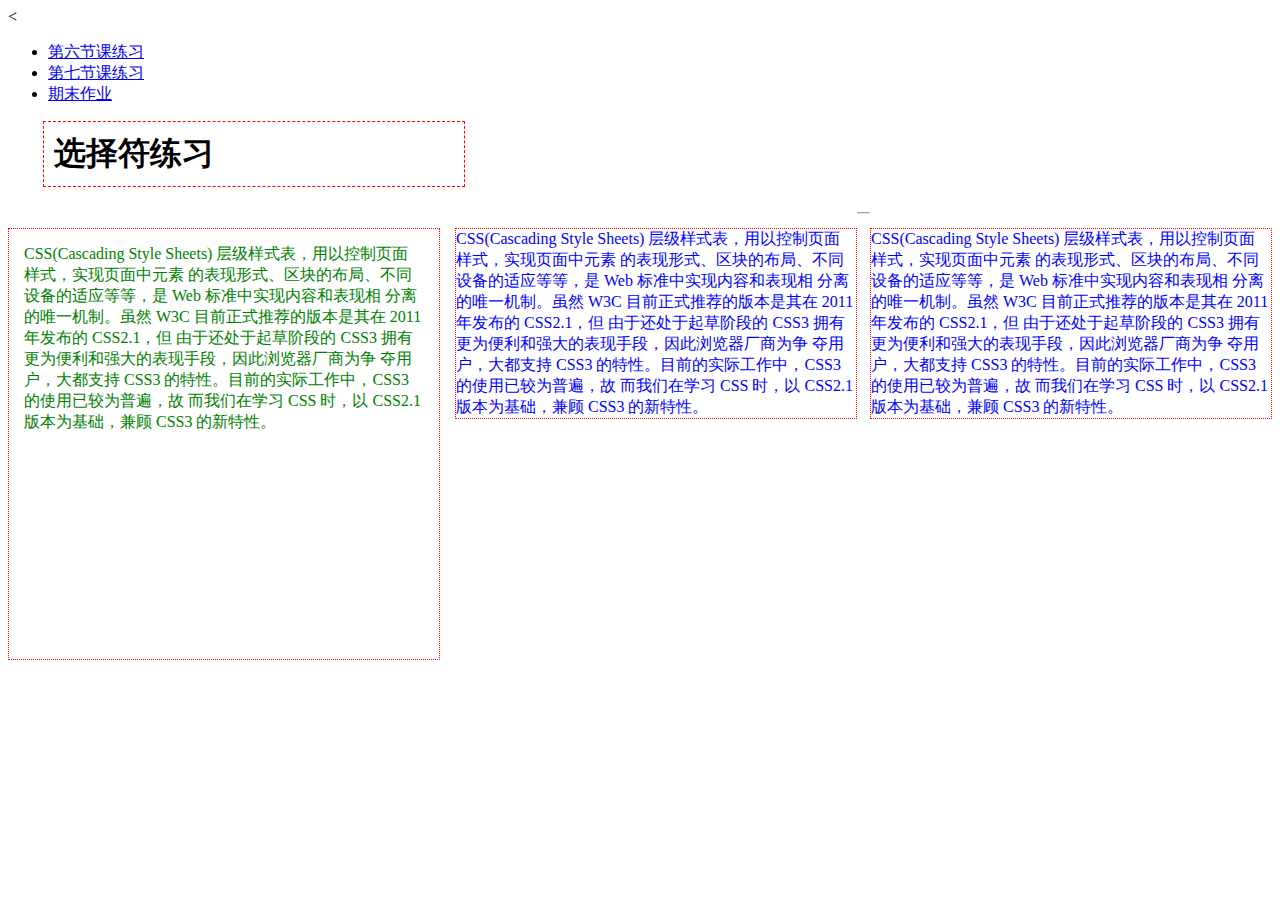
<file: index.html>
<html>                                                                                                                                                                                                                                       <
<head>
    <title>外部样式表练习</title>
    <meta charset='utf-8'>
    <link rel="stylesheet" type="text/css" href="css/main.css">
</head>

<body>
<ul>
    <li><a href="6-2/index.html">第六节课练习</a></li>
    <li><a href="7-2/index.html">第七节课练习</a></li>
    <li><a href="http://www.file:///C:/Users/DELL/Desktop/yfxyefeixia.github.io/16%E5%91%A8/%E6%9C%9F%E6%9C%AB%E8%80%83%E8%AF%95.html/index.html">期末作业</a></li>

</ul>

    <h1 class="normal">选择符练习</h1>
    <p class="green left">CSS(Cascading Style Sheets) 层级样式表，用以控制页面样式，实现页面中元素 的表现形式、区块的布局、不同设备的适应等等，是 Web 标准中实现内容和表现相 分离的唯一机制。虽然 W3C 目前正式推荐的版本是其在 2011 年发布的 CSS2.1，但 由于还处于起草阶段的 CSS3 拥有更为便利和强大的表现手段，因此浏览器厂商为争 夺用户，大都支持 CSS3 的特性。目前的实际工作中，CSS3 的使用已较为普遍，故 而我们在学习 CSS 时，以 CSS2.1 版本为基础，兼顾 CSS3 的新特性。
    </p>
    <p class="normal middle">CSS(Cascading Style Sheets) 层级样式表，用以控制页面样式，实现页面中元素 的表现形式、区块的布局、不同设备的适应等等，是 Web 标准中实现内容和表现相 分离的唯一机制。虽然 W3C 目前正式推荐的版本是其在 2011 年发布的 CSS2.1，但 由于还处于起草阶段的 CSS3 拥有更为便利和强大的表现手段，因此浏览器厂商为争 夺用户，大都支持 CSS3 的特性。目前的实际工作中，CSS3 的使用已较为普遍，故 而我们在学习 CSS 时，以 CSS2.1 版本为基础，兼顾 CSS3 的新特性。
    </p>
    <p class="normal right">CSS(Cascading Style Sheets) 层级样式表，用以控制页面样式，实现页面中元素 的表现形式、区块的布局、不同设备的适应等等，是 Web 标准中实现内容和表现相 分离的唯一机制。虽然 W3C 目前正式推荐的版本是其在 2011 年发布的 CSS2.1，但 由于还处于起草阶段的 CSS3 拥有更为便利和强大的表现手段，因此浏览器厂商为争 夺用户，大都支持 CSS3 的特性。目前的实际工作中，CSS3 的使用已较为普遍，故 而我们在学习 CSS 时，以 CSS2.1 版本为基础，兼顾 CSS3 的新特性。
    </p>
    <hr>

</body>

</html>
</file>
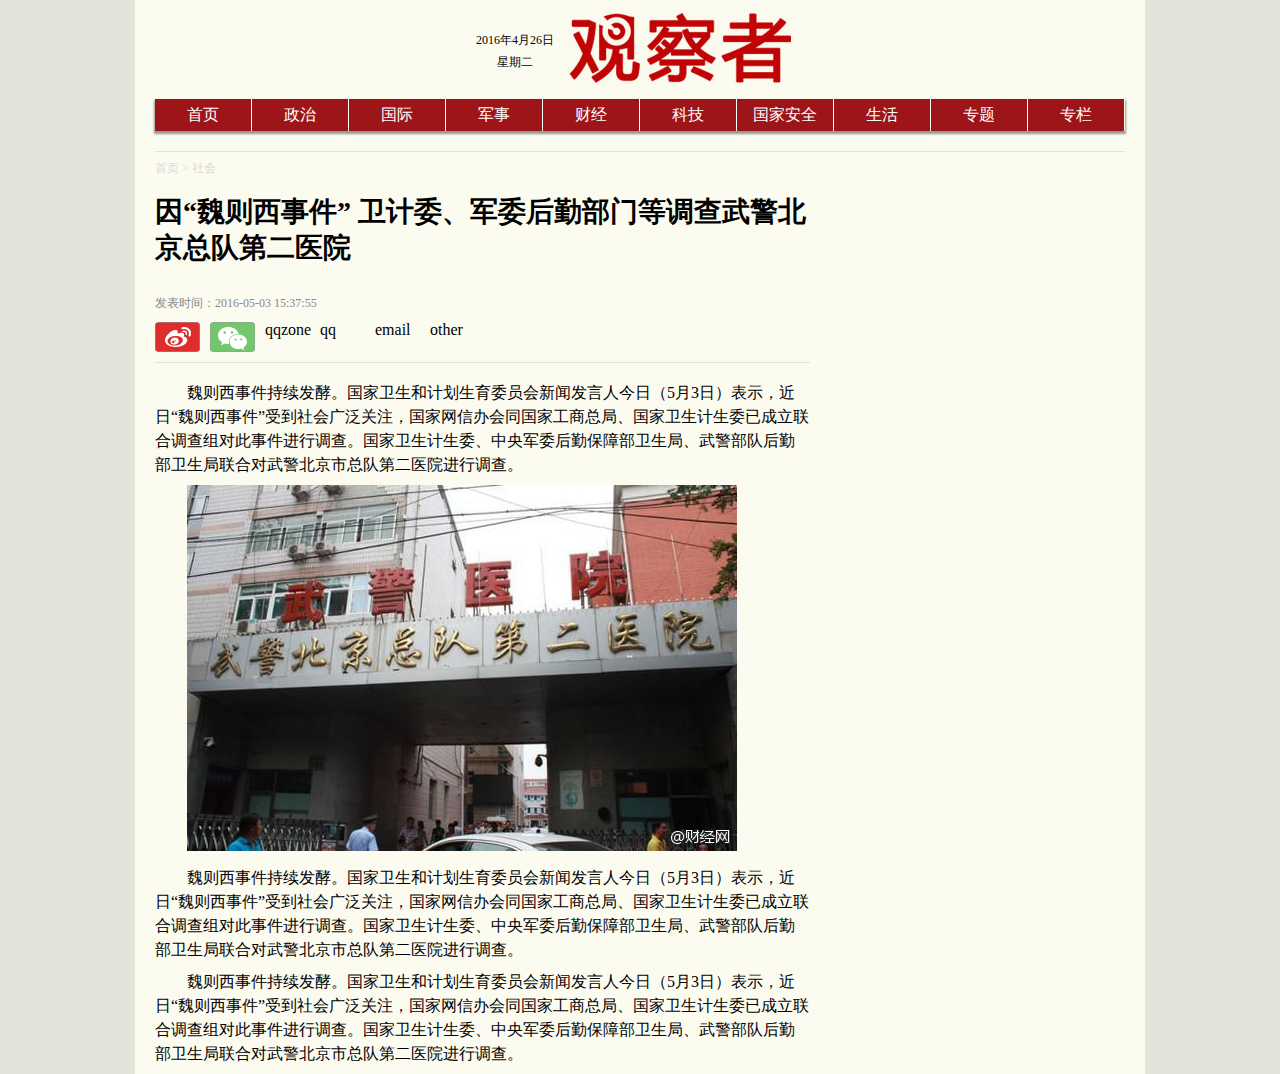
<file: 10周/index.html>
<!DOCTYPE html>
<html lang="zh">

<head>
    <title>新闻正文页面练习</title>
    <meta charset='utf-8'>
    <link rel="stylesheet" type="text/css" href="reset.css">
    <link rel="stylesheet" type="text/css" href="main.css">
</head>

<body>
    <div class="wrap">
        <div class="nav ">
            <div class="navwrap clearfix">
                <div id="date">
                    <p>2016年4月26日</p>
                    <p>星期二</p>
                </div>
                <div id="home"><img src="img/logo.png" alt="观察者网"></div>
            </div>
            <ul class="clearfix">
                <li><a href="#">首页</a></li>
                <li><a href="#">政治</a></li>
                <li><a href="#">国际</a></li>
                <li><a href="#">军事</a></li>
                <li><a href="#">财经</a></li>
                <li><a href="#">科技</a></li>
                <li><a href="#">国家安全</a></li>
                <li><a href="#">生活</a></li>
                <li><a href="#">专题</a></li>
                <li class="last-li"><a href="#">专栏</a></li>
            </ul>
        </div>
        <div class="main clearfix">
            <div class="left">
                <div class="channel-nav"><a href="#">首页</a> > <a href="#">社会</a></div>
                <h1>因“魏则西事件” 卫计委、军委后勤部门等调查武警北京总队第二医院</h1>
                <div class="article-info clearfix">
                    <p>发表时间：2016-05-03 15:37:55</p>
                    <ul class="clearfix">
                        <li class="sina"><a href="#">weibo</a></li>
                        <li class="wechat"><a href="#">wechat</a></li>
                        <li>qqzone</li>
                        <li>qq</li>
                        <li>email</li>
                        <li>other</li>
                    </ul>
                </div>
                <p>
                    魏则西事件持续发酵。国家卫生和计划生育委员会新闻发言人今日（5月3日）表示，近日“魏则西事件”受到社会广泛关注，国家网信办会同国家工商总局、国家卫生计生委已成立联合调查组对此事件进行调查。国家卫生计生委、中央军委后勤保障部卫生局、武警部队后勤部卫生局联合对武警北京市总队第二医院进行调查。
                </p>
                <p><img src="img/20160503153909927.jpg" alt="武警总队第二人民医院大门"></p>
                <p>
                    魏则西事件持续发酵。国家卫生和计划生育委员会新闻发言人今日（5月3日）表示，近日“魏则西事件”受到社会广泛关注，国家网信办会同国家工商总局、国家卫生计生委已成立联合调查组对此事件进行调查。国家卫生计生委、中央军委后勤保障部卫生局、武警部队后勤部卫生局联合对武警北京市总队第二医院进行调查。
                </p>
                <p>
                    魏则西事件持续发酵。国家卫生和计划生育委员会新闻发言人今日（5月3日）表示，近日“魏则西事件”受到社会广泛关注，国家网信办会同国家工商总局、国家卫生计生委已成立联合调查组对此事件进行调查。国家卫生计生委、中央军委后勤保障部卫生局、武警部队后勤部卫生局联合对武警北京市总队第二医院进行调查。
                </p>
            </div>
            <div class="aside"></div>
            <!-- <h1>dddddd</h1> -->
        </div>
        <div class="foot"></div>
    </div>
</body>

</html>
</file>
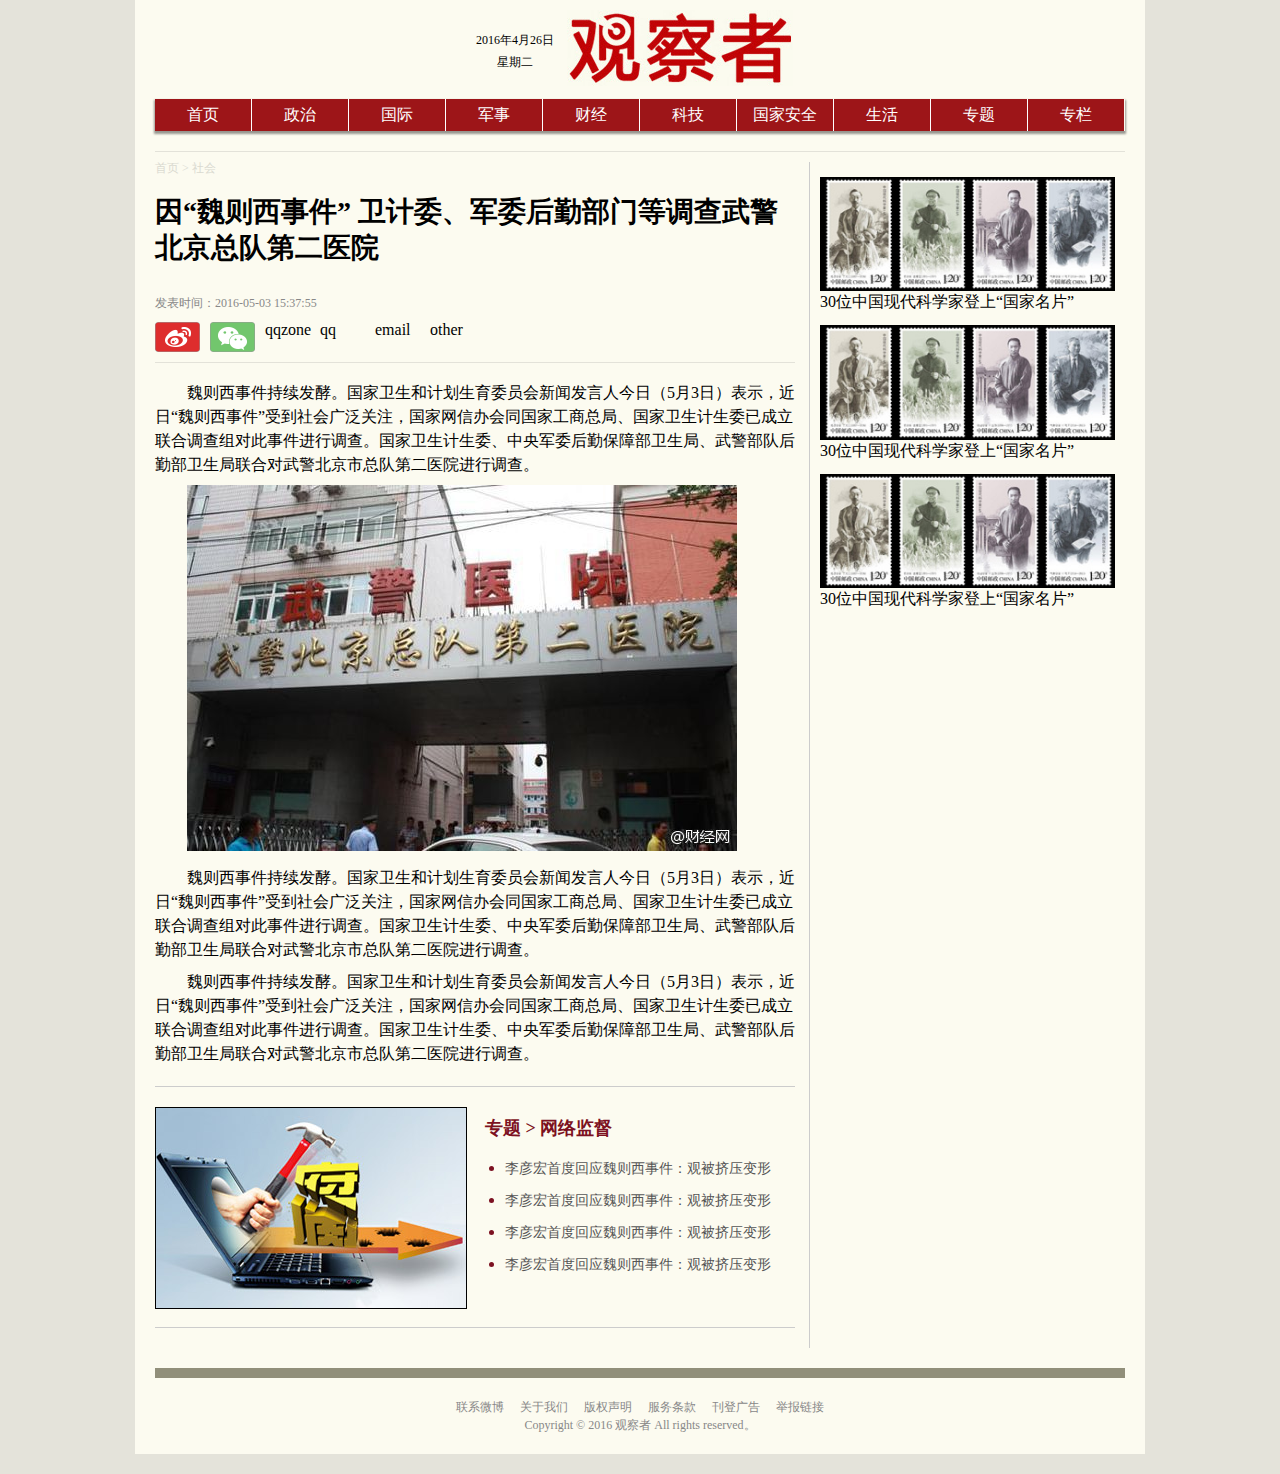
<file: 11周  期中/index.html>
<!DOCTYPE html>
<html lang="zh">

<head>
    <title>新闻正文页面练习</title>
    <meta charset='utf-8'>
    <link rel="stylesheet" type="text/css" href="reset.css">
    <link rel="stylesheet" type="text/css" href="main.css">
</head>

<body>
    <div class="wrap">
        <div class="nav ">
            <div class="navwrap clearfix">
                <div id="date">
                    <p>2016年4月26日</p>
                    <p>星期二</p>
                </div>
                <div id="home"><img src="img/logo.png" alt="观察者网"></div>
            </div>
            <ul class="clearfix">
                <li><a href="#">首页</a></li>
                <li><a href="#">政治</a></li>
                <li><a href="#">国际</a></li>
                <li><a href="#">军事</a></li>
                <li><a href="#">财经</a></li>
                <li><a href="#">科技</a></li>
                <li><a href="#">国家安全</a></li>
                <li><a href="#">生活</a></li>
                <li><a href="#">专题</a></li>
                <li class="last-li"><a href="#">专栏</a></li>
            </ul>
        </div>
        <div class="main clearfix">
            <div class="left">
                <div class="channel-nav"><a href="#">首页</a> > <a href="#">社会</a></div>
                <h1>因“魏则西事件” 卫计委、军委后勤部门等调查武警北京总队第二医院</h1>
                <div class="article-info clearfix">
                    <p>发表时间：2016-05-03 15:37:55</p>
                    <ul class="clearfix">
                        <li class="sina"><a href="#">weibo</a></li>
                        <li class="wechat"><a href="#">wechat</a></li>
                        <li>qqzone</li>
                        <li>qq</li>
                        <li>email</li>
                        <li>other</li>
                    </ul>
                </div>
                <p>
                    魏则西事件持续发酵。国家卫生和计划生育委员会新闻发言人今日（5月3日）表示，近日“魏则西事件”受到社会广泛关注，国家网信办会同国家工商总局、国家卫生计生委已成立联合调查组对此事件进行调查。国家卫生计生委、中央军委后勤保障部卫生局、武警部队后勤部卫生局联合对武警北京市总队第二医院进行调查。
                </p>
                <p><img src="img/20160503153909927.jpg" alt="武警总队第二人民医院大门"></p>
                <p>
                    魏则西事件持续发酵。国家卫生和计划生育委员会新闻发言人今日（5月3日）表示，近日“魏则西事件”受到社会广泛关注，国家网信办会同国家工商总局、国家卫生计生委已成立联合调查组对此事件进行调查。国家卫生计生委、中央军委后勤保障部卫生局、武警部队后勤部卫生局联合对武警北京市总队第二医院进行调查。
                </p>
                <p>
                    魏则西事件持续发酵。国家卫生和计划生育委员会新闻发言人今日（5月3日）表示，近日“魏则西事件”受到社会广泛关注，国家网信办会同国家工商总局、国家卫生计生委已成立联合调查组对此事件进行调查。国家卫生计生委、中央军委后勤保障部卫生局、武警部队后勤部卫生局联合对武警北京市总队第二医院进行调查。
                </p>
                <div class="relation clearfix">
                    <div class="topic-img"><img src="img/fubai.jpg" alt="新闻专题封面"></div>
                    <div class="news-list">
                        <p class="topic-nav">专题 > 网络监督</p>
                        <ul>
                            <li><a href="http://www.guancha.cn/wangluofanfu">李彦宏首度回应魏则西事件：观被挤压变形</a></li>
                            <li><a href="http://www.guancha.cn/wangluofanfu">李彦宏首度回应魏则西事件：观被挤压变形</a></li>
                            <li><a href="http://www.guancha.cn/wangluofanfu">李彦宏首度回应魏则西事件：观被挤压变形</a></li>
                            <li><a href="http://www.guancha.cn/wangluofanfu">李彦宏首度回应魏则西事件：观被挤压变形</a></li>
                        </ul>
                    </div>
                </div>
                <!-- 多说评论框 start -->
                <div class="ds-thread" data-thread-key="3860bd9141025e6e9bb745f95eedd4d4" data-title="请替换成文章的标题" data-url="请替换成文章的网址"></div>
                <!-- 多说评论框 end -->
                <!-- 多说公共JS代码 start (一个网页只需插入一次) -->
                <script type="text/javascript">
                var duoshuoQuery = {
                    short_name: "adamyang2006"
                };
                (function() {
                    var ds = document.createElement('script');
                    ds.type = 'text/javascript';
                    ds.async = true;
                    ds.src = (document.location.protocol == 'https:' ? 'https:' : 'http:') + '//static.duoshuo.com/embed.js';
                    ds.charset = 'UTF-8';
                    (document.getElementsByTagName('head')[0] || document.getElementsByTagName('body')[0]).appendChild(ds);
                })();
                </script>
                <!-- 多说公共JS代码 end -->
            </div>
            <div class="aside">
                <div class="recommend"><img src="img/0418.jpg" width="295" alt="科学家">
                    <h3>30位中国现代科学家登上“国家名片”</h3>
                </div>
                <div class="recommend"><img src="img/0418.jpg" width="295" alt="科学家">
                    <h3>30位中国现代科学家登上“国家名片”</h3>
                </div>
                <div class="recommend"><img src="img/0418.jpg" width="295" alt="科学家">
                    <h3>30位中国现代科学家登上“国家名片”</h3>
                </div>
            </div>
            <!-- <h1>dddddd</h1> -->
        </div>
        <div class="foot">
            <p><span><a href="#">联系微博</a></span><span><a href="#">关于我们</a></span><span><a href="#">版权声明</a></span><span><a href="#">服务条款</a></span><span><a href="#">刊登广告</a></span><span><a href="#">举报链接</a></span></p>
            <p>Copyright © 2016 观察者 All rights reserved。</p>
        </div>
    </div>
</body>

</html>
</file>
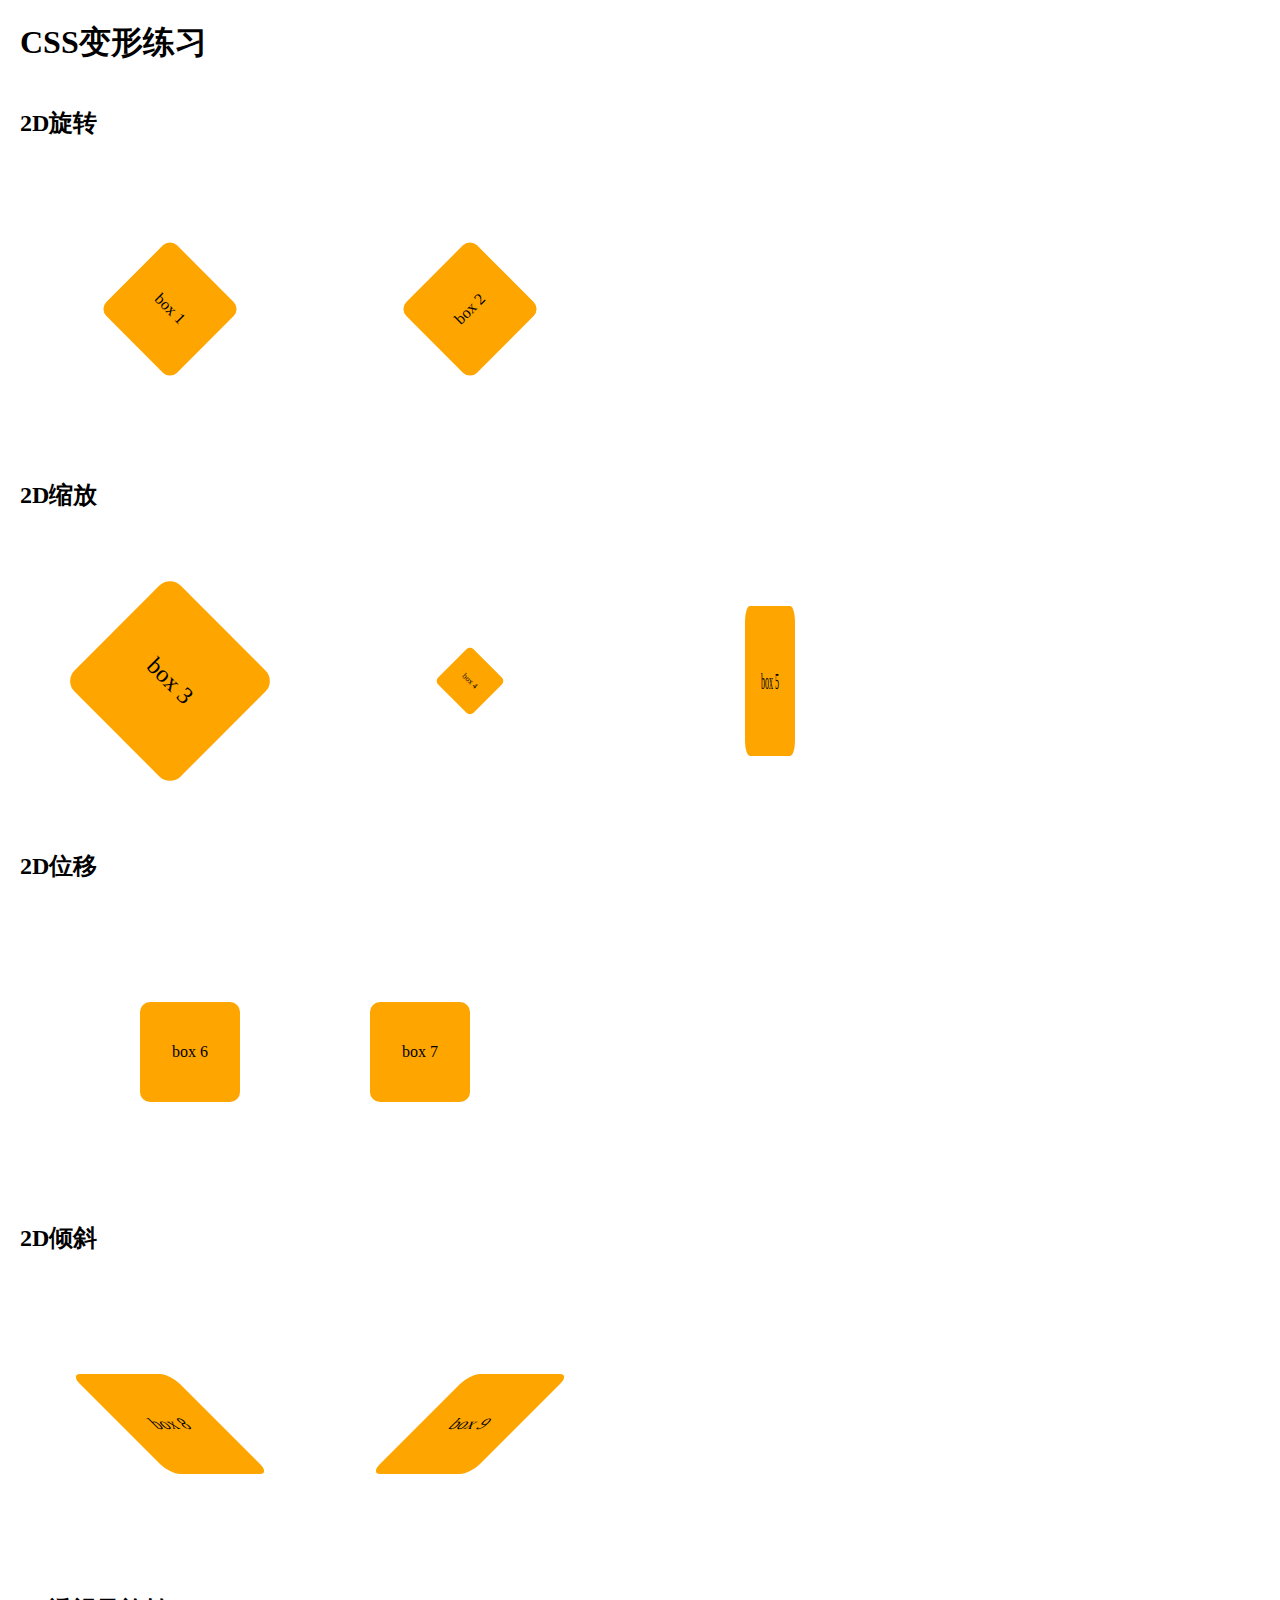
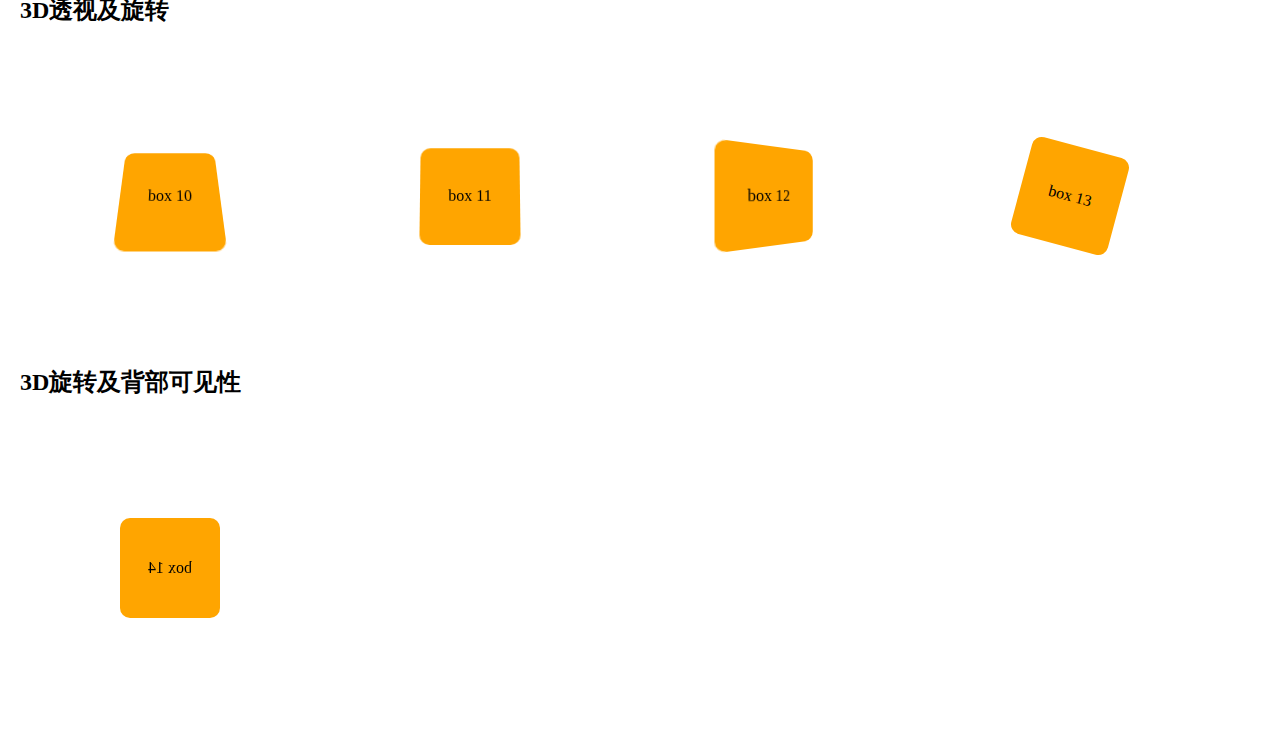
<file: 13周/index.html>
<!DOCTYPE html>
<html lang="zh">

<head>
    <title>CSS变形练习</title>
    <meta charset='utf-8'>
    <style>
    .clearfix:before,
    .clearfix:after {
        display: table;
        content: " ";
    }
    
    .clearfix:after {
        clear: both;
    }
    
    body {
        margin: 20px;
    }
    
    .box {
        background-color: orange;
        /*border: 1px solid red;*/
        border-radius: 10px;
        text-align: center;
        width: 100px;
        height: 100px;
        line-height: 100px;
        float: left;
        margin: 100px;
    }
    
    .box1 {
        transform: rotate(45deg);
    }
    
    .box2 {
        transform: rotate(-45deg);
    }
    
    .box3 {
        transform: scale(1.5) rotate(45deg);
    }
    
    .box4 {
        transform: scale(0.5) rotate(45deg);
    }
    
    .box5 {
        transform: scale(0.5, 1.5);
    }
    
    .box6 {
        transform: translate(20px);
    }
    
    .box7 {
        transform: translate(-50%);
    }
    
    .box8 {
        transform: skew(45deg);
    }
    
    .box9 {
        transform: skew(135deg);
    }
    
    .box10 {
        transform: perspective(100px) rotateX(15deg);
    }
    
    .box11 {
        transform: perspective(1000px) rotateX(15deg);
    }
    
    .box12 {
        transform: perspective(100px) rotateY(15deg);
    }
    
    .box13 {
        transform: perspective(100px) rotateZ(15deg);
    }
    
    .box14 {
        transform: perspective(100px) rotateY(180deg);
    }
    
    .box15 {
        transform: perspective(100px) rotateY(180deg);
        backface-visibility: hidden;
    }
    </style>
</head>

<body>
    <h1>CSS变形练习</h1>
    <div class="clearfix">
        <h2>2D旋转</h2>
        <div class="box box1"> box 1</div>
        <div class="box box2"> box 2</div>
    </div>
    <div class="clearfix">
        <h2>2D缩放</h2>
        <div class="box box3"> box 3</div>
        <div class="box box4"> box 4</div>
        <div class="box box5"> box 5</div>
    </div>
    <div class="clearfix">
        <h2>2D位移</h2>
        <div class="box box6"> box 6</div>
        <div class="box box7"> box 7</div>
    </div>
    <div class="clearfix">
        <h2>2D倾斜</h2>
        <div class="box box8"> box 8</div>
        <div class="box box9"> box 9</div>
    </div>
    <div class="clearfix">
        <h2>3D透视及旋转</h2>
        <div class="box box10"> box 10</div>
        <div class="box box11"> box 11</div>
        <div class="box box12"> box 12</div>
        <div class="box box13"> box 13</div>
    </div>
    <div class="clearfix">
        <h2>3D旋转及背部可见性</h2>
        <div class="box box14"> box 14</div>
        <div class="box box15"> box 15</div>
    </div>
</body>

</html>
</file>
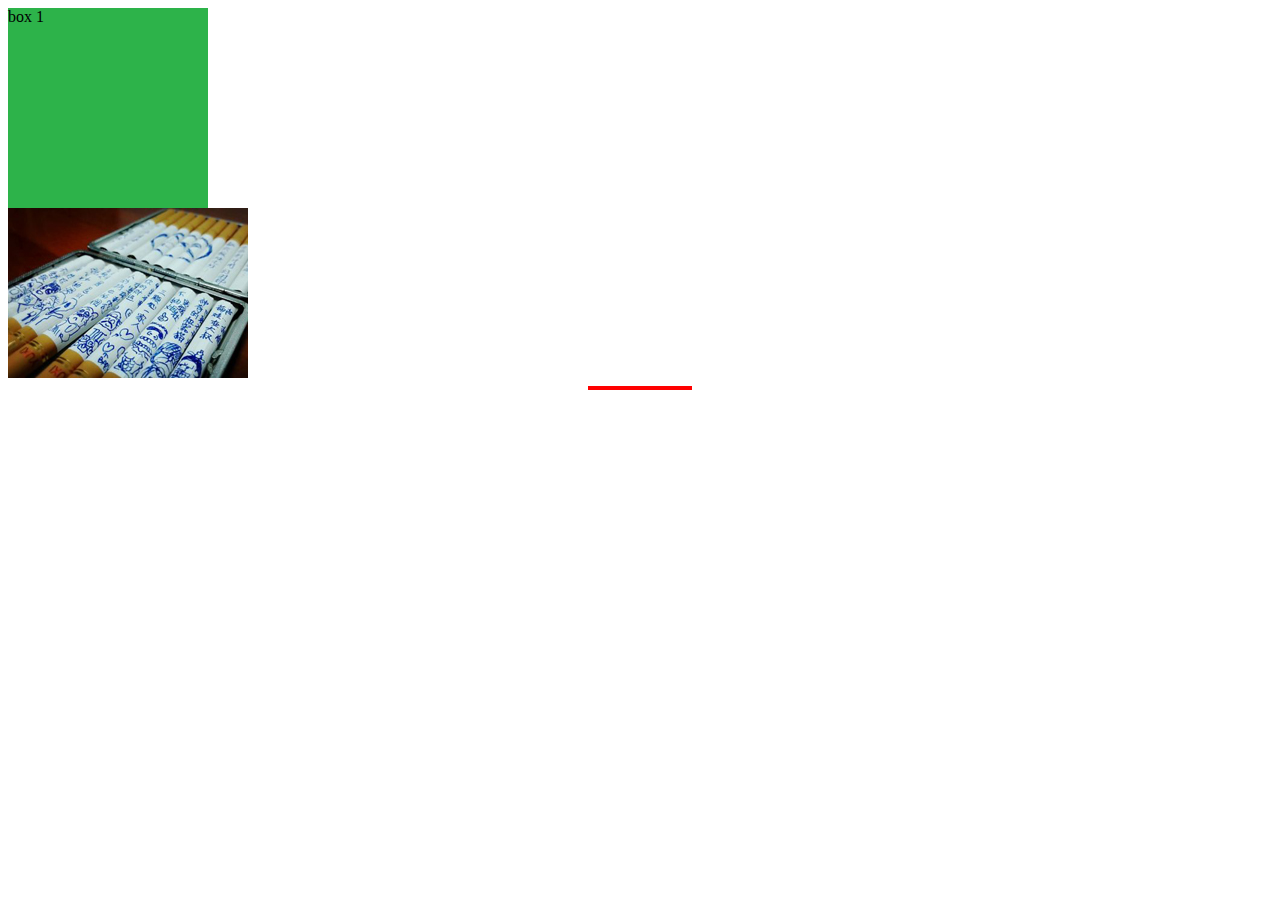
<file: 14周/index.html>
<!DOCTYPE html>
<html lang="zh">

<head>
    <title>过渡效果练习</title>
    <meta charset='utf-8'>
    <style>
    .box {
        background: #2db34a;
        transition: background .2s linear, border-radius 1s ease-in 1s;
        width: 200px;
        height: 200px;
    }
    
    .box:hover {
        background: #ff7b29;
        border-radius: 50%;
    }
    
    hr {
        border: 2px solid red;
        width: 100px;
        transition-property: all;
        transition-duration: 0.3s;
        transition-timing-function: ease;
        transition-delay: 1s;
    }
    
    hr:hover {
        width: 200px;
    }
    
    .img {
        width: 240px;
        height: 170px;
        overflow: none;
    }
    
    img {
        transition: all 1s ease-in-out;
    }
    
    img:hover {
        transform: scale(1.5);
    }
    </style>
</head>

<body>
    <div class="box">box 1</div>
    <div class="img"><img src="7.jpg" alt=""></div>
    <hr>
</body>

</html>
</file>
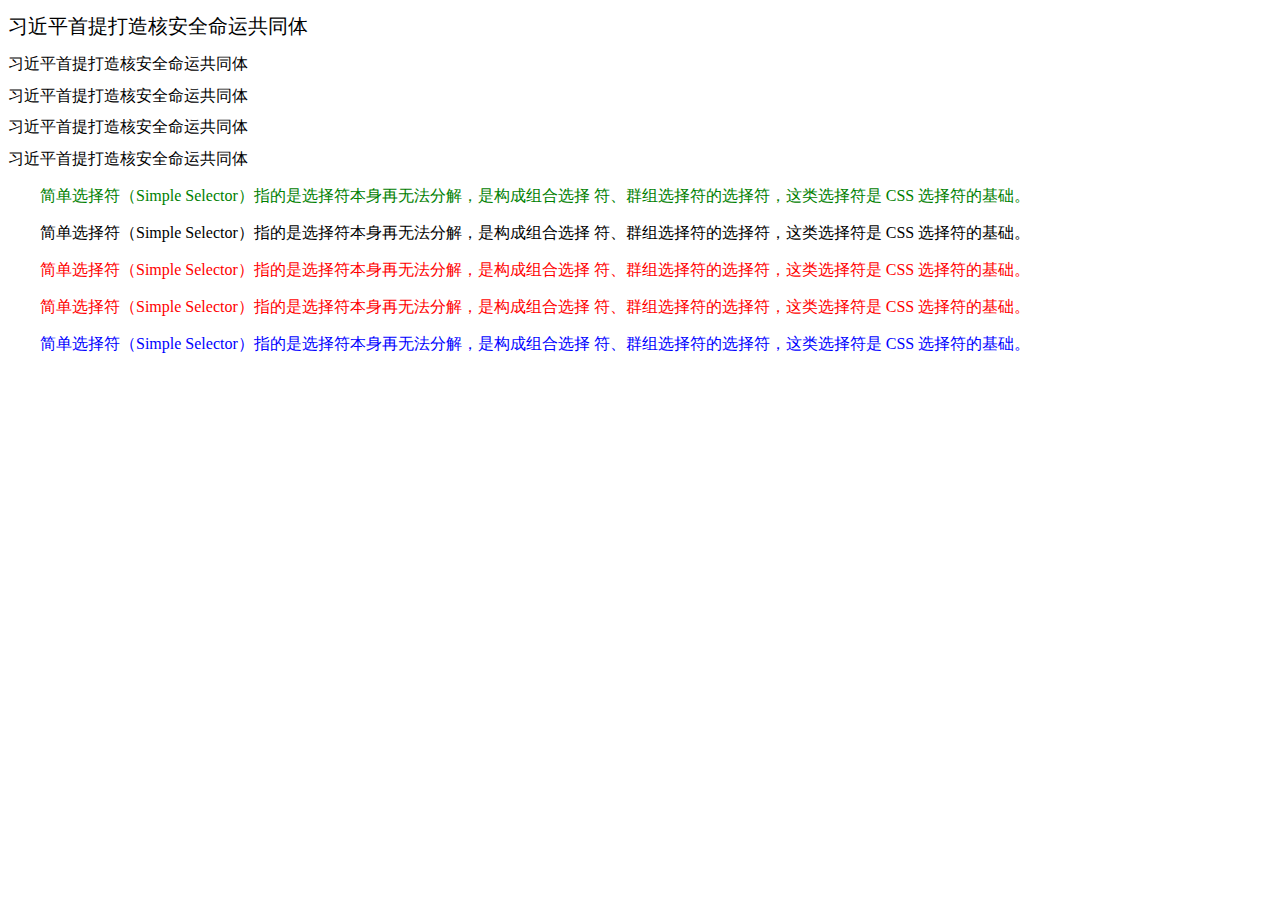
<file: 6周/index.html>
<!DOCTYPE html>
<html lang="zh">

<head>
    <title>外部样式表练习</title>
    <meta charset='utf-8'>
    <link rel="stylesheet" href="demo.css">
    <style>
    h1 {
        font-size: 16px;
    }
    </style>
</head>

<body>
    <h1 style="font-size:20px;">习近平首提打造核安全命运共同体</h1>
    <h1 class="green">习近平首提打造核安全命运共同体</h1>
    <h1>习近平首提打造核安全命运共同体</h1>
    <h1>习近平首提打造核安全命运共同体</h1>
    <h1>习近平首提打造核安全命运共同体</h1>
    <p class="green">
        简单选择符（Simple Selector）指的是选择符本⾝再⽆法分解，是构成组合选择 符、群组选择符的选择符，这类选择符是 CSS 选择符的基础。
    </p>
    <div>
        <p class="green">简单选择符（Simple Selector）指的是选择符本⾝再⽆法分解，是构成组合选择 符、群组选择符的选择符，这类选择符是 CSS 选择符的基础。
        </p>
        <p>简单选择符（Simple Selector）指的是选择符本⾝再⽆法分解，是构成组合选择 符、群组选择符的选择符，这类选择符是 CSS 选择符的基础。
        </p>
        <p>简单选择符（Simple Selector）指的是选择符本⾝再⽆法分解，是构成组合选择 符、群组选择符的选择符，这类选择符是 CSS 选择符的基础。
        </p>
        <p id="demo">简单选择符（Simple Selector）指的是选择符本⾝再⽆法分解，是构成组合选择 符、群组选择符的选择符，这类选择符是 CSS 选择符的基础。
        </p>
    </div>
</body>
<!--  -->

</html>
</file>
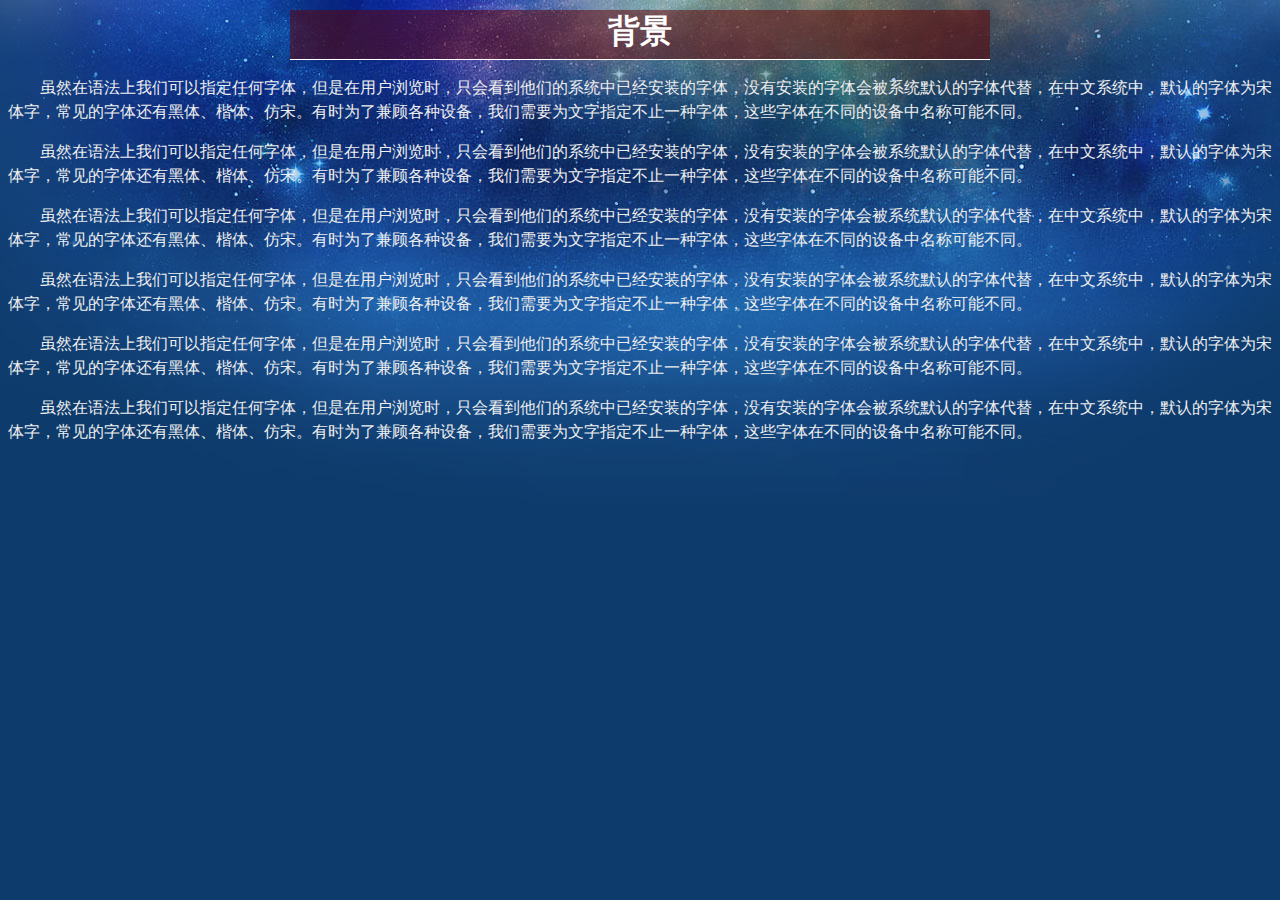
<file: 7周/index.html>
<!DOCTYPE html>
<html>
<head>
	<meta charset="utf-8">
	<meta http-equiv="X-UA-Compatible" content="IE=edge">
	<title>背景、盒模型、文字样式及布局练习</title>
	<link rel="stylesheet" href="main.css">
</head>
<body>
	<h1>背景</h1>
	<p>虽然在语法上我们可以指定任何字体，但是在⽤户浏览时，只会看到他们的系统中已经安装的字体，没有安装的字体会被系统默认的字体代替，在中⽂系统中，默认的字体为宋体字，常见的字体还有⿊体、楷体、仿宋。有时为了兼顾各种设备，我们需要为⽂字指定不⽌⼀种字体，这些字体在不同的设备中名称可能不同。</p>
	<p>虽然在语法上我们可以指定任何字体，但是在⽤户浏览时，只会看到他们的系统中已经安装的字体，没有安装的字体会被系统默认的字体代替，在中⽂系统中，默认的字体为宋体字，常见的字体还有⿊体、楷体、仿宋。有时为了兼顾各种设备，我们需要为⽂字指定不⽌⼀种字体，这些字体在不同的设备中名称可能不同。</p>
	<p>虽然在语法上我们可以指定任何字体，但是在⽤户浏览时，只会看到他们的系统中已经安装的字体，没有安装的字体会被系统默认的字体代替，在中⽂系统中，默认的字体为宋体字，常见的字体还有⿊体、楷体、仿宋。有时为了兼顾各种设备，我们需要为⽂字指定不⽌⼀种字体，这些字体在不同的设备中名称可能不同。</p>
	<p>虽然在语法上我们可以指定任何字体，但是在⽤户浏览时，只会看到他们的系统中已经安装的字体，没有安装的字体会被系统默认的字体代替，在中⽂系统中，默认的字体为宋体字，常见的字体还有⿊体、楷体、仿宋。有时为了兼顾各种设备，我们需要为⽂字指定不⽌⼀种字体，这些字体在不同的设备中名称可能不同。</p>
	<p>虽然在语法上我们可以指定任何字体，但是在⽤户浏览时，只会看到他们的系统中已经安装的字体，没有安装的字体会被系统默认的字体代替，在中⽂系统中，默认的字体为宋体字，常见的字体还有⿊体、楷体、仿宋。有时为了兼顾各种设备，我们需要为⽂字指定不⽌⼀种字体，这些字体在不同的设备中名称可能不同。</p>
	<p>虽然在语法上我们可以指定任何字体，但是在⽤户浏览时，只会看到他们的系统中已经安装的字体，没有安装的字体会被系统默认的字体代替，在中⽂系统中，默认的字体为宋体字，常见的字体还有⿊体、楷体、仿宋。有时为了兼顾各种设备，我们需要为⽂字指定不⽌⼀种字体，这些字体在不同的设备中名称可能不同。</p>
</body>
</html>
</file>
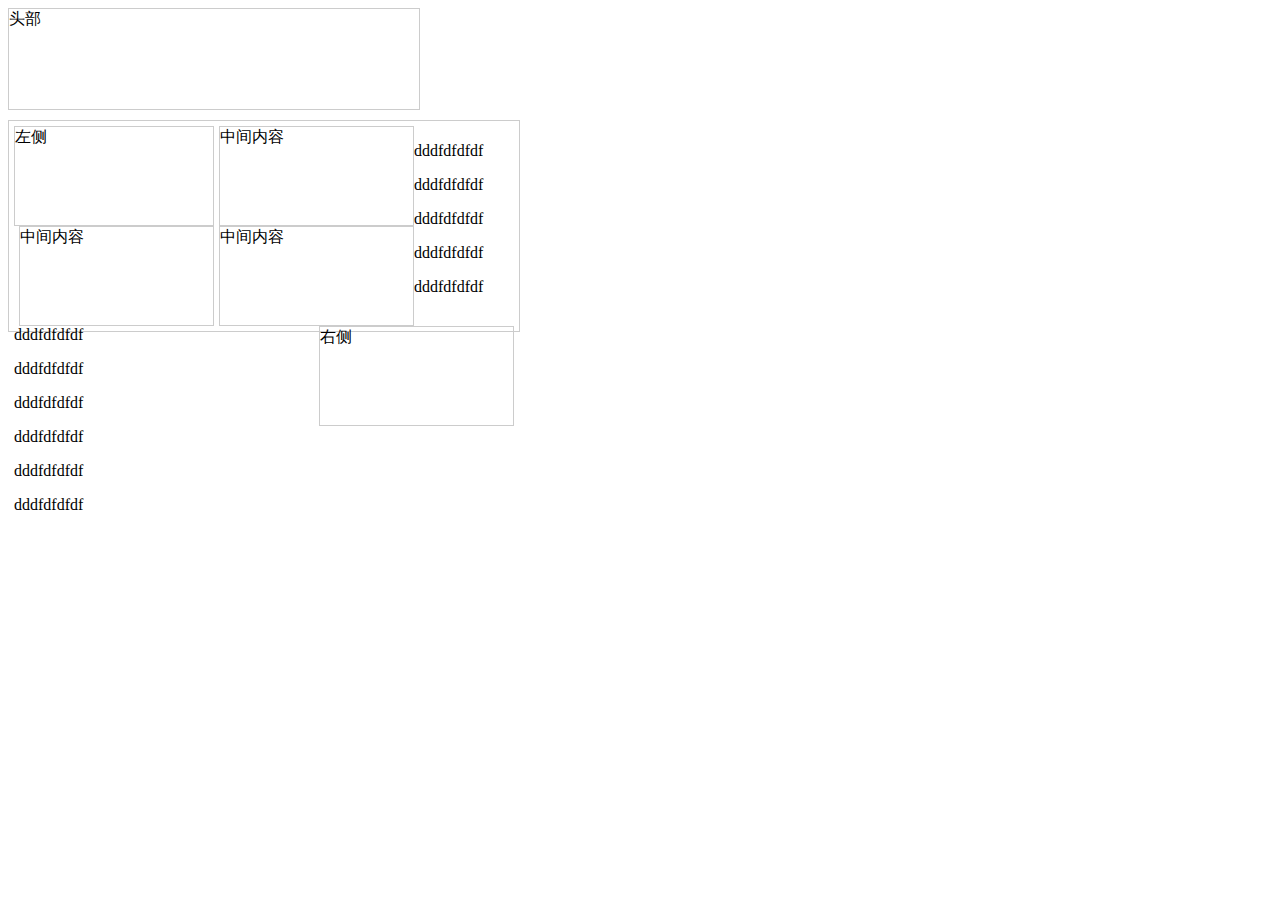
<file: 8周/index.html>
<!DOCTYPE html>
<html>

<head>
    <meta charset="utf-8">
    <title>浮动</title>
    <style>
    #head {
        border: 1px #CCC solid;
        width: 410px;
        height: 100px;
        margin-bottom: 10px;
    }
    
    #main {
        border: 1px #CCC solid;
        width: 500px;
        height: 200px;
        margin-bottom: 10px;
        padding: 5px;
    }
    
    #left {
        border: 1px #CCC solid;
        width: 198px;
        height: 98px;
        float: left;
    }
    
    #right {
        border: 1px #CCC solid;
        width: 193px;
        height: 98px;
        margin-left: 5px;
        float: right;
    }
    
    #middle {
        border: 1px #CCC solid;
        width: 193px;
        height: 98px;
        margin-left: 5px;
        float: left;
    }
    </style>
</head>

<body>
    <div id="head">头部</div>
    <div id="main">
        <div id="left">左侧</div>
        <div id="middle">中间内容</div>
        <div id="middle">中间内容</div>
        <div id="middle">中间内容</div>
        <div id="right">右侧</div>
        <p>dddfdfdfdf</p>
        <p>dddfdfdfdf</p>
        <p>dddfdfdfdf</p>
        <p>dddfdfdfdf</p>
        <p>dddfdfdfdf</p>
        <p>dddfdfdfdf</p>
        <p>dddfdfdfdf</p>
        <p>dddfdfdfdf</p>
        <p>dddfdfdfdf</p>
        <p>dddfdfdfdf</p>
        <p>dddfdfdfdf</p>
    </div>
</body>

</html>
</file>
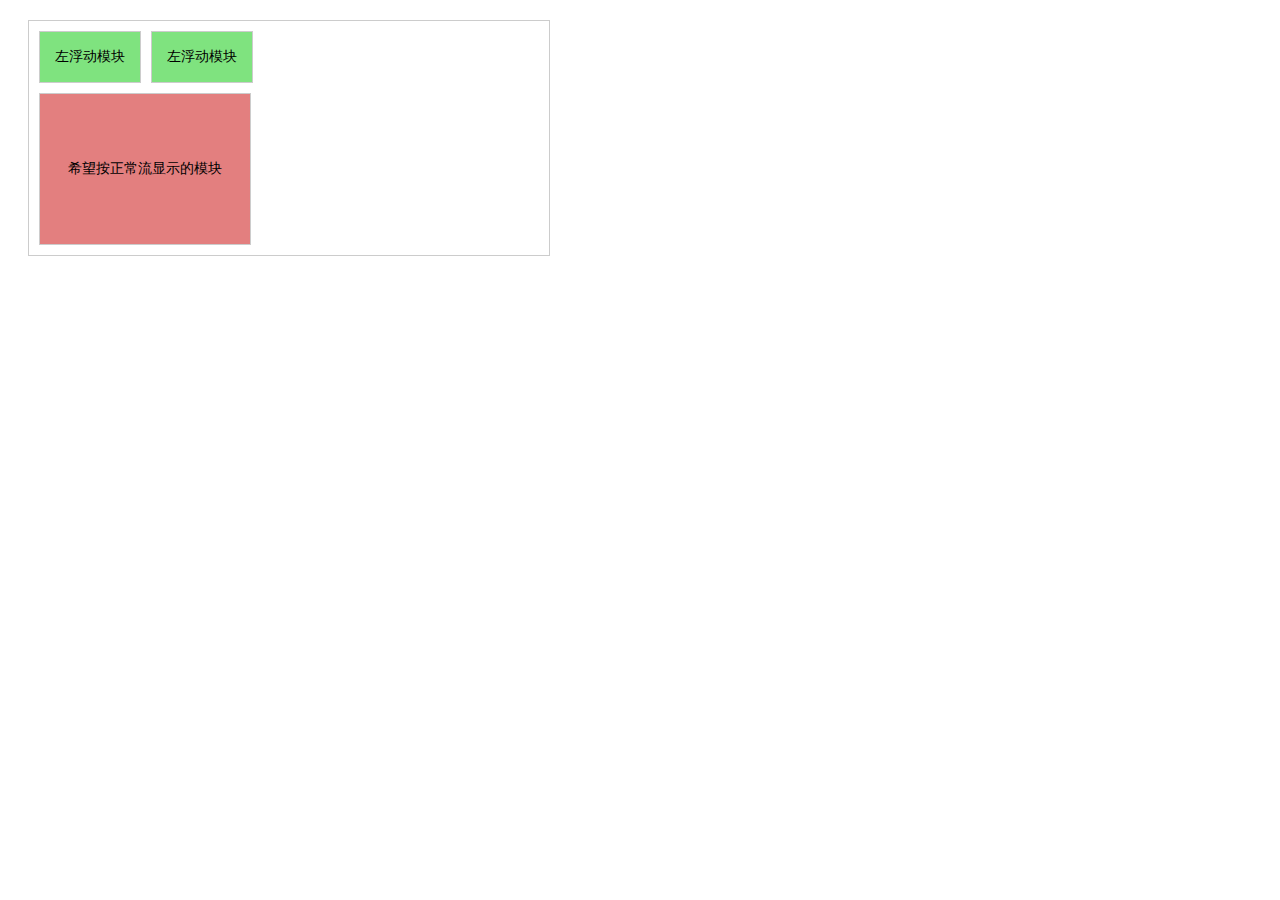
<file: 8周/clearfloat.html>
<!DOCTYPE html>
<html lang="zh">

<head>
    <meta charset="utf-8" />
    <title>浮动清除实例</title>
    <style>
    body {
        font-size: 14px;
        text-align: center;
    }
    
    .item {
        /*height: 115px;*/
        width: 500px;
        border: 1px #ccc solid;
        padding: 10px;
        margin: 20px;
    }
    
    .float_area {
        border: 1px #ccc solid;
        width: 100px;
        float: left;
        margin: 0 10px 10px 0;
        background-color: rgba(0, 200, 0, 0.5);
    }
    
    .normal_area {
        border: 1px #ccc solid;
        width: 210px;
        background-color: rgba(200, 0, 0, 0.5);
        height: 150px;
        line-height: 150px;
        clear: both;
    }
    
    .float_area {
        height: 50px;
        line-height: 50px;
    }
    </style>
</head>

<body>
    <div class="item">
        <div class="float_area">左浮动模块</div>
        <div class="float_area">左浮动模块</div>
        <div class="normal_area">希望按正常流显示的模块</div>
    </div>
</body>

</html>
</file>
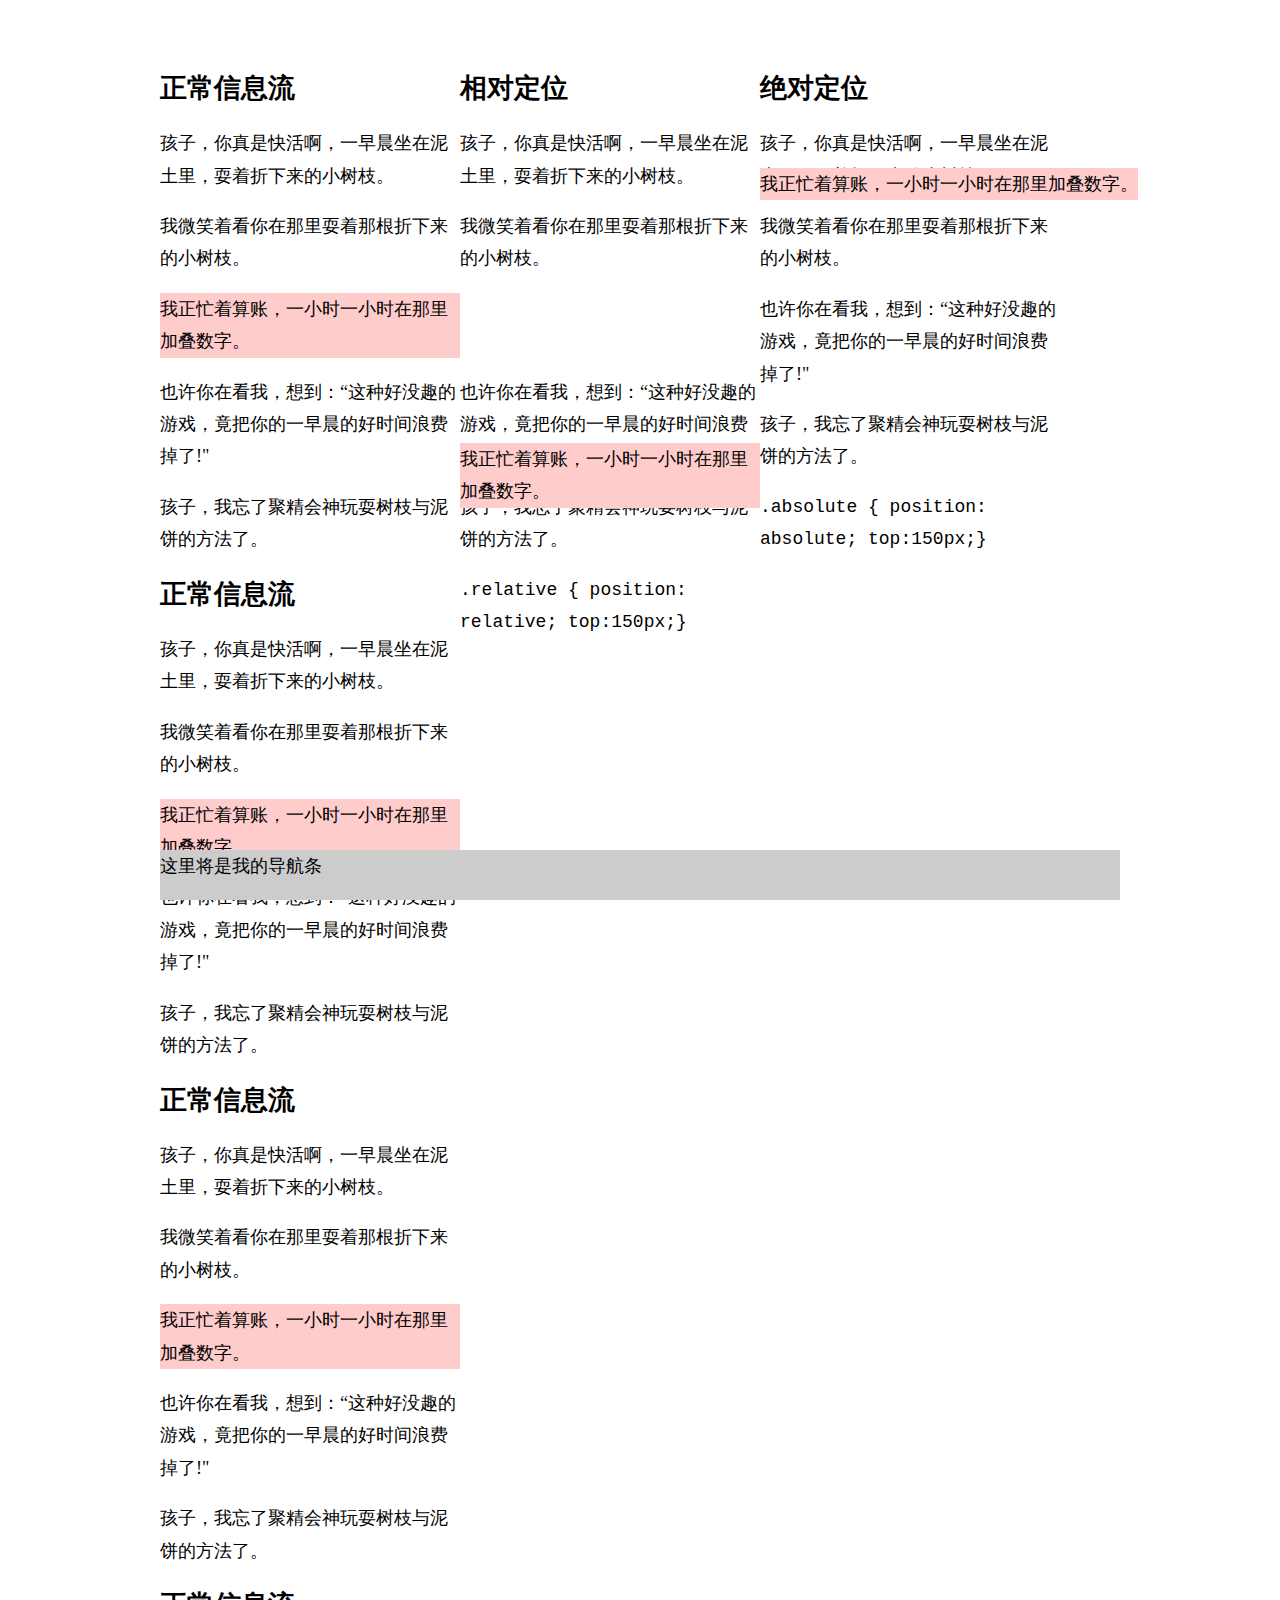
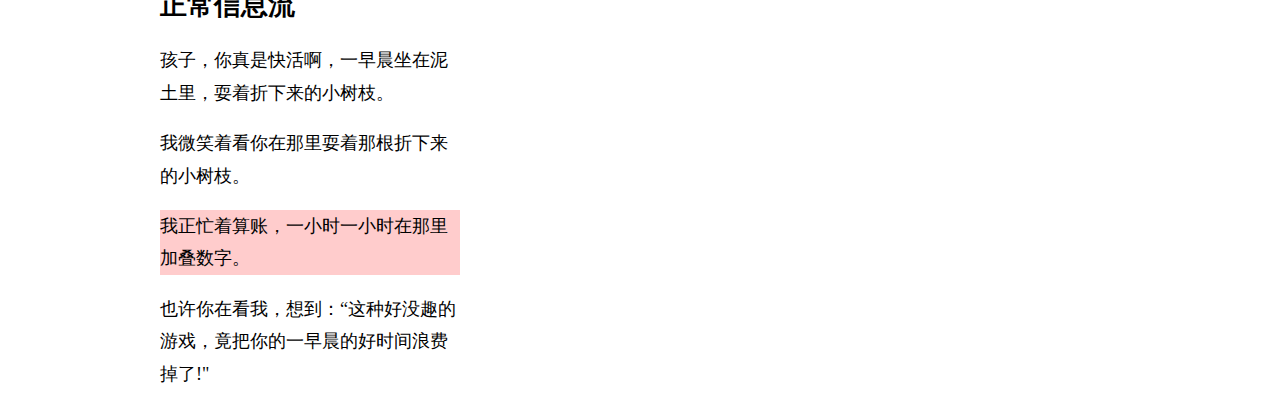
<file: 8周/position.html>
<!DOCTYPE HTML PUBLIC "-//W3C//DTD HTML 4.01 Transitional//EN" "http://www.w3.org/TR/html4/loose.dtd">
<html>

<head>
    <meta http-equiv="Content-Type" content="text/html; charset=utf-8">
    <title>相对定位与绝对定位</title>
    <style type="text/css">
    body {
        width: 960px;
        margin: 0 auto;
        font-family: 微软雅黑;
        font-size: 18px;
        line-height: 1.8em;
    }
    
    div {
        width: 300px;
        float: left;
        margin-top: 50px;
    }
    
    .relative {
        position: relative;
        top: 150px;
    }
    
    .absolute {
        position: absolute;
        top: 150px;
    }
    
    .bg {
        background-color: #fcc;
    }
    
    .top {
        background-color: #ccc;
        height: 50px;
        width: 960px;
        position: fixed;
        bottom: 0;
        margin: 0;
    }
    </style>
</head>

<body>
    <div class="top">这里将是我的导航条</div>
    <div>
        <h2>正常信息流</h2>
        <p>孩子，你真是快活啊，一早晨坐在泥土里，耍着折下来的小树枝。</p>
        <p>我微笑着看你在那里耍着那根折下来的小树枝。</p>
        <p class="bg">我正忙着算账，一小时一小时在那里加叠数字。</p>
        <p>也许你在看我，想到：“这种好没趣的游戏，竟把你的一早晨的好时间浪费掉了!"</p>
        <p>孩子，我忘了聚精会神玩耍树枝与泥饼的方法了。</p>
        <h2>正常信息流</h2>
        <p>孩子，你真是快活啊，一早晨坐在泥土里，耍着折下来的小树枝。</p>
        <p>我微笑着看你在那里耍着那根折下来的小树枝。</p>
        <p class="bg">我正忙着算账，一小时一小时在那里加叠数字。</p>
        <p>也许你在看我，想到：“这种好没趣的游戏，竟把你的一早晨的好时间浪费掉了!"</p>
        <p>孩子，我忘了聚精会神玩耍树枝与泥饼的方法了。</p>
        <h2>正常信息流</h2>
        <p>孩子，你真是快活啊，一早晨坐在泥土里，耍着折下来的小树枝。</p>
        <p>我微笑着看你在那里耍着那根折下来的小树枝。</p>
        <p class="bg">我正忙着算账，一小时一小时在那里加叠数字。</p>
        <p>也许你在看我，想到：“这种好没趣的游戏，竟把你的一早晨的好时间浪费掉了!"</p>
        <p>孩子，我忘了聚精会神玩耍树枝与泥饼的方法了。</p>
        <h2>正常信息流</h2>
        <p>孩子，你真是快活啊，一早晨坐在泥土里，耍着折下来的小树枝。</p>
        <p>我微笑着看你在那里耍着那根折下来的小树枝。</p>
        <p class="bg">我正忙着算账，一小时一小时在那里加叠数字。</p>
        <p>也许你在看我，想到：“这种好没趣的游戏，竟把你的一早晨的好时间浪费掉了!"</p>
    </div>
    <div>
        <h2>相对定位</h2>
        <p>孩子，你真是快活啊，一早晨坐在泥土里，耍着折下来的小树枝。</p>
        <p>我微笑着看你在那里耍着那根折下来的小树枝。</p>
        <p class="bg relative">我正忙着算账，一小时一小时在那里加叠数字。</p>
        <p>也许你在看我，想到：“这种好没趣的游戏，竟把你的一早晨的好时间浪费掉了!"</p>
        <p>孩子，我忘了聚精会神玩耍树枝与泥饼的方法了。</p>
        <code>.relative {	position: relative; top:150px;}</code>
    </div>
    <div>
        <h2>绝对定位</h2>
        <p>孩子，你真是快活啊，一早晨坐在泥土里，耍着折下来的小树枝。</p>
        <p>我微笑着看你在那里耍着那根折下来的小树枝。</p>
        <p class="bg absolute">我正忙着算账，一小时一小时在那里加叠数字。</p>
        <p>也许你在看我，想到：“这种好没趣的游戏，竟把你的一早晨的好时间浪费掉了!"</p>
        <p>孩子，我忘了聚精会神玩耍树枝与泥饼的方法了。</p>
        <code>.absolute {
				position: absolute;
				top:150px;}
			</code>
    </div>
</body>

</html>
</file>
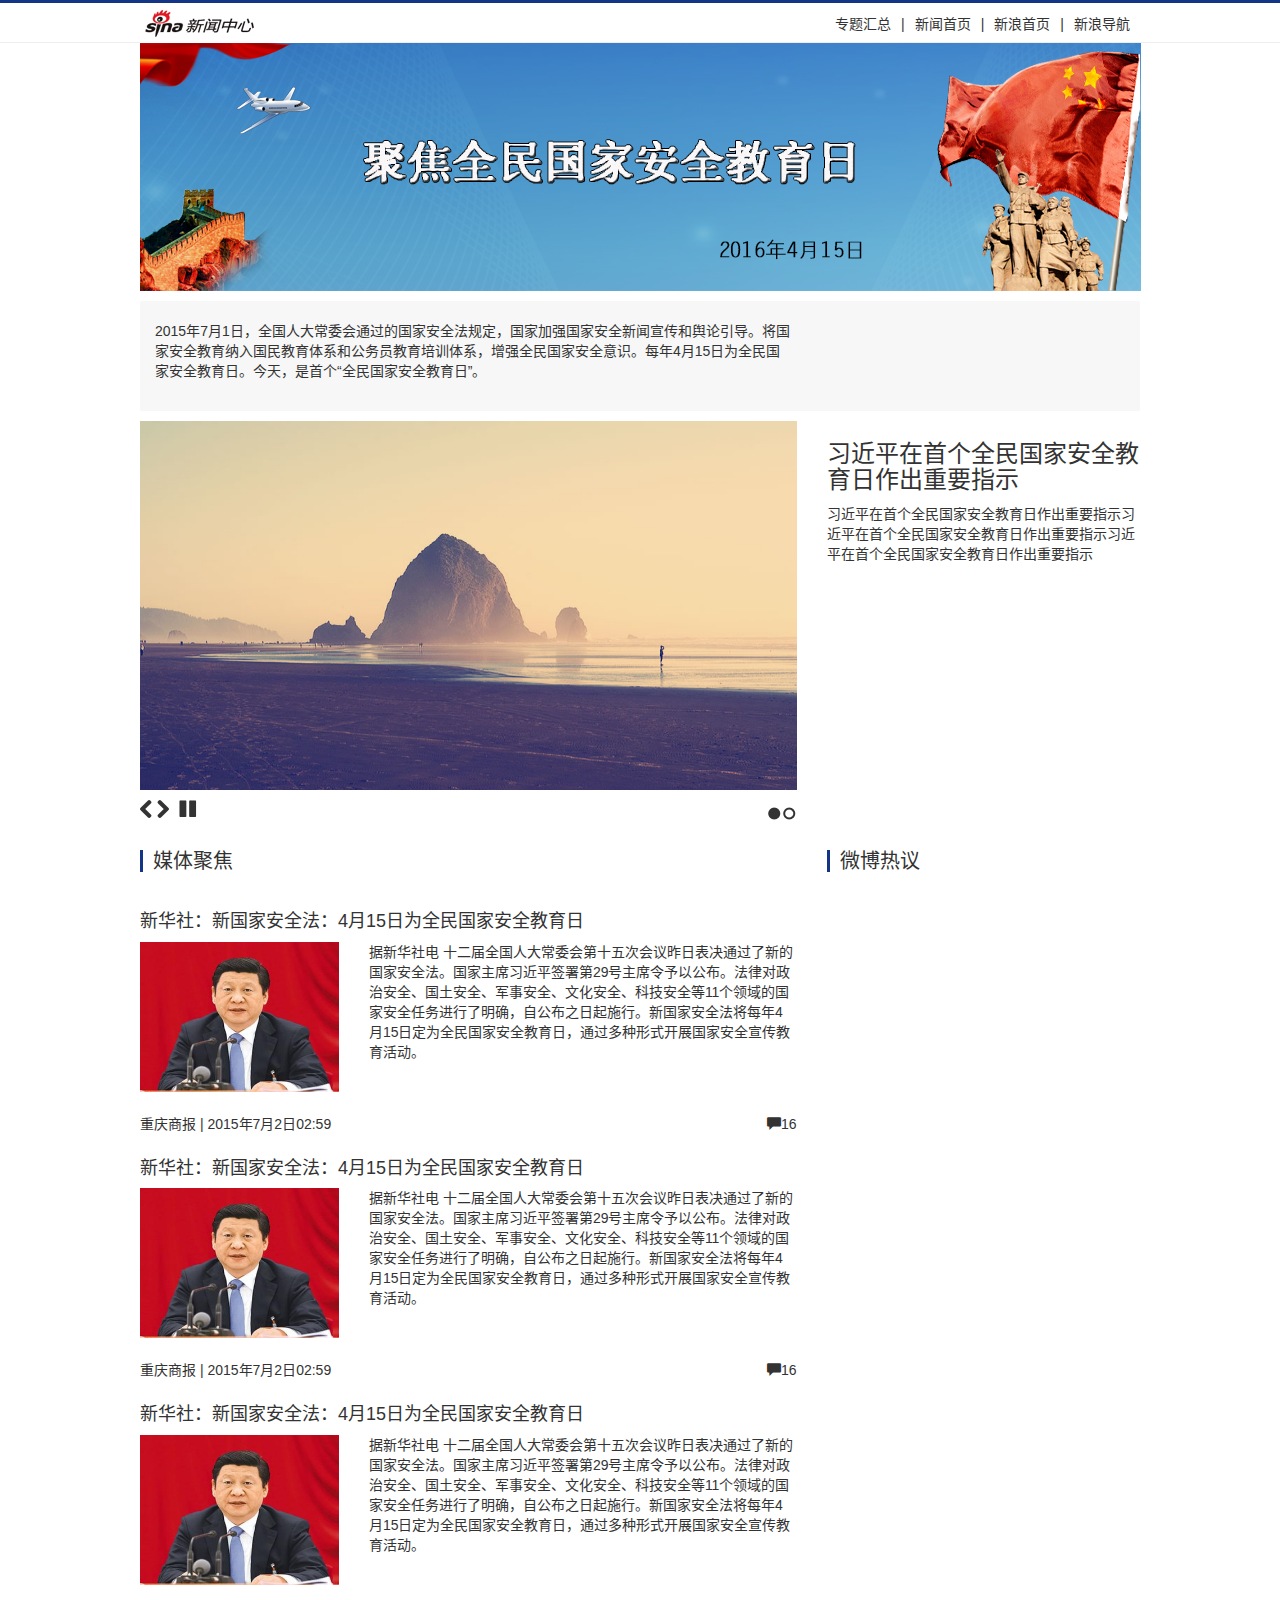
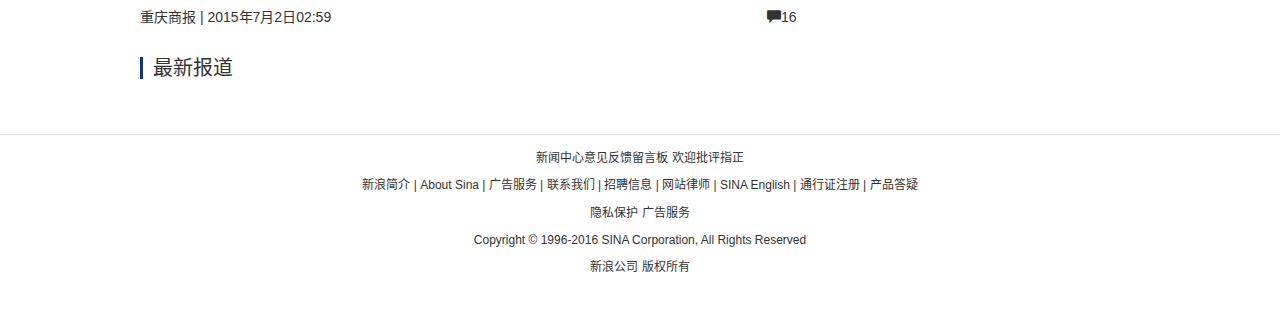
<file: last/期末考试.html>
<!DOCTYPE html>
<html lang="zh-CN">

<head>
    <meta charset="utf-8">
    <meta http-equiv="X-UA-Compatible" content="IE=edge">
    <meta name="viewport" content="width=device-width, initial-scale=1">
    <!-- 上述3个meta标签*必须*放在最前面，任何其他内容都*必须*跟随其后！ -->
    <title>国家安全教育日新闻专题</title>
    <!-- Bootstrap -->
    <link href="css/bootstrap.min.css" rel="stylesheet">
    <link rel="stylesheet" href="css/main.css">
    <!-- HTML5 shim and Respond.js for IE8 support of HTML5 elements and media queries -->
    <!-- WARNING: Respond.js doesn't work if you view the page via file:// -->
    <!--[if lt IE 9]>
      <script src="//cdn.bootcss.com/html5shiv/3.7.2/html5shiv.min.js"></script>
      <script src="//cdn.bootcss.com/respond.js/1.4.2/respond.min.js"></script>
    <![endif]-->
</head>

<body>
    <div class="container-fluid">
        <div class="row">
            <div class="col-sm-12 site-nav">
                <div class="head-nav">
                    <div class="logo"></div>
                    <div class="head-nav-list"><span>专题汇总</span>|<span>新闻首页</span>|<span>新浪首页</span>|<span>新浪导航</span></div>
                </div>
            </div>
            <!-- 响应式图片 -->
            <div class="col-sm-12"><img class="center-block img-responsive" src="images/title.png" alt="国家安全教育日新闻专题题图"></div>
        </div>
    </div>
    <div class="container">
        <div class="row abs">
            <div class="col-sm-8">
                <p>2015年7月1日，全国人大常委会通过的国家安全法规定，国家加强国家安全新闻宣传和舆论引导。将国家安全教育纳入国民教育体系和公务员教育培训体系，增强全民国家安全意识。每年4月15日为全民国家安全教育日。今天，是首个“全民国家安全教育日”。</p>
            </div>
            <div class="col-sm-4">
                <!-- JiaThis Button BEGIN -->
                <div class="jiathis_style_32x32">
                    <a class="jiathis_button_qzone"></a>
                    <a class="jiathis_button_tsina"></a>
                    <a class="jiathis_button_tqq"></a>
                    <a class="jiathis_button_weixin"></a>
                    <a class="jiathis_button_renren"></a>
                    <a href="http://www.jiathis.com/share" class="jiathis jiathis_txt jtico jtico_jiathis" target="_blank"></a>
                    <a class="jiathis_counter_style"></a>
                </div>
                <script type="text/javascript" src="http://v3.jiathis.com/code/jia.js" charset="utf-8"></script>
                <!-- JiaThis Button END -->
            </div>
        </div>
        <div class="row">
            <div class="col-sm-8">
                <div id="slides">
                    <img src="images/example-slide-1.jpg" alt="Photo by: Missy S Link: http://www.flickr.com/photos/listenmissy/5087404401/">
                    <img src="images/example-slide-2.jpg" alt="Photo by: Daniel Parks Link: http://www.flickr.com/photos/parksdh/5227623068/">
                </div>
            </div>
            <div class="col-sm-4">
                <h3>习近平在首个全民国家安全教育日作出重要指示</h3>
                <p>习近平在首个全民国家安全教育日作出重要指示习近平在首个全民国家安全教育日作出重要指示习近平在首个全民国家安全教育日作出重要指示</p>
            </div>
        </div>
        <div class="row top-news">
            <div class="col-sm-8">
                <h2>媒体聚焦</h2>
                <div class="media">
                    <h4 class="media-heading">新华社：新国家安全法：4月15日为全民国家安全教育日 </h4>
                    <div class="row">
                        <div class="col-sm-4"><img class="media-object img-responsive" src="images/S149468T1460614123789.jpg" alt="..."></div>
                        <div class="col-sm-8">
                            <p>据新华社电 十二届全国人大常委会第十五次会议昨日表决通过了新的国家安全法。国家主席习近平签署第29号主席令予以公布。法律对政治安全、国土安全、军事安全、文化安全、科技安全等11个领域的国家安全任务进行了明确，自公布之日起施行。新国家安全法将每年4月15日定为全民国家安全教育日，通过多种形式开展国家安全宣传教育活动。</p>
                        </div>
                    </div>
                    <div class="news-meta">
                        <div class="pull-left">
                            <span>重庆商报</span> | <span>2015年7月2日02:59</span>
                        </div>
                        <div class="pull-right"><span class="glyphicon glyphicon-comment" aria-hidden="true"></span><span>16</span></div>
                    </div>
                </div>
                <div class="media">
                    <h4 class="media-heading">新华社：新国家安全法：4月15日为全民国家安全教育日 </h4>
                    <div class="row">
                        <div class="col-sm-4"><img class="media-object img-responsive" src="images/S149468T1460614123789.jpg" alt="..."></div>
                        <div class="col-sm-8">
                            <p>据新华社电 十二届全国人大常委会第十五次会议昨日表决通过了新的国家安全法。国家主席习近平签署第29号主席令予以公布。法律对政治安全、国土安全、军事安全、文化安全、科技安全等11个领域的国家安全任务进行了明确，自公布之日起施行。新国家安全法将每年4月15日定为全民国家安全教育日，通过多种形式开展国家安全宣传教育活动。</p>
                        </div>
                    </div>
                    <div class="news-meta">
                        <!-- bootstrap提供的左右浮动方式 -->
                        <div class="pull-left">
                            <span>重庆商报</span> | <span>2015年7月2日02:59</span>
                        </div>
                        <!-- 字体图标 -->
                        <div class="pull-right"><span class="glyphicon glyphicon-comment" aria-hidden="true"></span><span>16</span></div>
                    </div>
                </div>
                <div class="media">
                    <h4 class="media-heading">新华社：新国家安全法：4月15日为全民国家安全教育日 </h4>
                    <div class="row">
                        <div class="col-sm-4"><img class="media-object img-responsive" src="images/S149468T1460614123789.jpg" alt="..."></div>
                        <div class="col-sm-8">
                            <p>据新华社电 十二届全国人大常委会第十五次会议昨日表决通过了新的国家安全法。国家主席习近平签署第29号主席令予以公布。法律对政治安全、国土安全、军事安全、文化安全、科技安全等11个领域的国家安全任务进行了明确，自公布之日起施行。新国家安全法将每年4月15日定为全民国家安全教育日，通过多种形式开展国家安全宣传教育活动。</p>
                        </div>
                    </div>
                    <div class="news-meta">
                        <div class="pull-left">
                            <span>重庆商报</span> | <span>2015年7月2日02:59</span>
                        </div>
                        <div class="pull-right"><span class="glyphicon glyphicon-comment" aria-hidden="true"></span><span>16</span></div>
                    </div>
                </div>
                <div>
                    <h2>最新报道</h2>
                    <!-- 使用百度免费新闻代码获取最新新闻列表 -->
                    <script src="http://news.baidu.com/ns?word=title%3A%E5%85%A8%E6%B0%91%E5%9B%BD%E5%AE%B6%E5%AE%89%E5%85%A8%E6%95%99%E8%82%B2%E6%97%A5&tn=newsfcu&from=news&cl=1&rn=10&ct=0"></script>
                </div>
            </div>
            <div class="col-sm-4">
                <h2>微博热议</h2>
                <!-- 使用sina提供的js工具，使用ajax方式获取新浪微博的专题内容 -->
                <div class="wl-content" id="list2"></div>
            </div>
        </div>
    </div>
    <div class="container-fluid footer">
        <p>新闻中心意见反馈留言板 欢迎批评指正</p>
        <p>新浪简介 | About Sina | 广告服务 | 联系我们 | 招聘信息 | 网站律师 | SINA English | 通行证注册 | 产品答疑</p>
        <p>隐私保护  广告服务</p>
        <p>Copyright © 1996-2016 SINA Corporation, All Rights Reserved</p>
        <p>新浪公司 版权所有</p>

    </div>
    <!-- jQuery (necessary for Bootstrap's JavaScript plugins) -->
    <script src="js/jquery-3.0.0.min.js"></script>
    <!-- 幻灯片插件 -->
    <script src="js/jquery.slides.min.js"></script>
    <!-- Include all compiled plugins (below), or include individual files as needed -->
    <script src="js/bootstrap.min.js"></script>
    <!-- 初始化幻灯片 -->
    <script>
    $(


        function() {
            $('#slides').slidesjs({
                width: 940,
                height: 528,
                play: {
                    active: true,
                    auto: true,
                    interval: 3000,
                    swap: true
                }
            });
        }



    );
    </script>
    <!-- 以下三个js文件为获取微博内容所需 -->
    <script src="http://news.sina.com.cn/js/87/20110714/205/sinalib.js"></script>
    <script src="http://news.sina.com.cn/js/268/2011/1110/16/weibo-all.js"></script>
    <script src="http://i.sso.sina.com.cn/js/ssologin.js"></script>
    <!-- 使用ajax方式获取微博内容 -->
    <script type="text/javascript">
    Weibo.encoding = 'utf-8';
    var list2 = new Weibo.Widgets.List({
        container: '#list2',
        showUserCard: false
    });
    Weibo._getRequest({
        url: 'http://topic.t.sina.com.cn/interface/ajax/get_feed_by_keyword',
        data: {
            keyword: '国家安全教育',
            page: 1,
            pagesize: 10
        },
        onsuccess: function(data) {
            list2.reset(data);
            setTimeout(function() {
                $('.weibo-list-videolink').each(function() {
                    var parent = $(this).closest('.weibo-list-item');
                    var url = parent.find('.weibo-list-time a').attr('href');
                    $(this).attr('href', url).removeClass();
                });
            }, 200);
        },
        onfailure: function(status) {}
    });
    </script>
</body>

</html>
</file>
<file: css/main.css>
p {
    color: red;
}

p.normal {
    color: blue;
}

.green {
    color: green;
}

h1 {
    margin: 10px 20px 25px 35px;
    border: 1px red dashed;
    padding: 10px;
    width: 400px;
}

.left {
    float: left;
    width: 400px;
    height: 400px;
    border: 1px red dotted;
    padding: 15px;
    margin-right: 15px;
}

.middle {
    float: left;
    width: 400px;
    border: 1px red dotted;
}

.right {
    float: right;
    width: 400px;
    border: 1px red dotted;
}
</file>
<file: 10周/main.css>
.clearfix:before,
.clearfix:after {
    display: table;
    content: " ";
}

.clearfix:after {
    clear: both;
}

body {
    background-color: #E4E3DA;
}


/*网站标记*/

.wrap {
    width: 970px;
    background-color: #FCFBF0;
    margin: 0 auto;
    padding: 0 20px;
}

.nav {
    text-align: center;
    width: 100%;
}

.navwrap {
    width: 350px;
    margin: 0 auto;
    padding: 10px 0;
}

.nav .navwrap div {
    float: left;
}

#date {
    margin-top: 20px;
    width: 100px;
    font-size: 12px;
    line-height: 1.8;
}

#home {
    width: 230px;
}


/*全站导航条*/

.nav ul {
    box-shadow: 0 2px 2px 1px rgba(0, 0, 0, 0.4);
}

.nav ul li {
    display: block;
    float: left;
    width: 96px;
    background-color: #9D1518;
    font-family: 黑体;
    font-size: 16px;
    height: 32px;
    line-height: 32px;
    border-right: 1px white solid;
}

.nav ul li.last-li {
    border-right: none;
}

.nav li a {
    display: block;
    color: white;
    text-decoration: none;
}

.nav li a:hover {
    background-color: #fff;
    color: black;
    border: 1px red solid;
    border-bottom: none;
}


/*新闻正文页面样式*/

.main {
    border-top: 1px #E3E2D9 solid;
    margin-top: 20px;
    padding-top: 10px;
}

.left {
    width: 655px;
    float: left;
}

.channel-nav,
.channel-nav a {
    color: #DADAD0;
    font-size: 12px;
    text-decoration: none;
}

.main h1 {
    font-size: 28px;
    font-family: "Microsoft Yahei";
    font-weight: bold;
    margin: 20px 0;
    line-height: 1.28;
}

.left p:first-child {
    color: #888;
    font-size: 12px;
    margin-bottom: 10px;
    text-indent: 0;
}

.article-info ul {
    margin-bottom: 10px;
    padding-bottom: 10px;
    border-bottom: 1px #E3E2D9 solid;
}

.article-info li {
    float: left;
    width: 45px;
    height: 30px;
    margin-right: 10px;
}

.article-info li a {
    display: block;
    height: 30px;
    color: transparent;
}

.article-info li a:hover {
    background-color: rgba(0, 0, 0, 0.2);
}

.article-info .sina {
    background-image: url(img/share-icon.png);
}

.article-info .wechat {
    background-image: url(img/share-icon.png);
    background-position: 0 -30px;
}

.left p {
    text-indent: 2em;
    line-height: 1.5;
    margin: 8px 0;
}

.left img {
    text-align: center;
}
</file>
<file: 11周  期中/main.css>
.clearfix:before,
.clearfix:after {
    display: table;
    content: " ";
}

.clearfix:after {
    clear: both;
}

body {
    background-color: #E4E3DA;
}


/*网站标记*/

.wrap {
    width: 970px;
    background-color: #FCFBF0;
    margin: 0 auto;
    padding: 0 20px;
}

.nav {
    text-align: center;
    width: 100%;
}

.navwrap {
    width: 350px;
    margin: 0 auto;
    padding: 10px 0;
}

.nav .navwrap div {
    float: left;
}

#date {
    margin-top: 20px;
    width: 100px;
    font-size: 12px;
    line-height: 1.8;
}

#home {
    width: 230px;
}


/*全站导航条*/

.nav ul {
    box-shadow: 0 2px 2px 1px rgba(0, 0, 0, 0.4);
}

.nav ul li {
    display: block;
    float: left;
    width: 96px;
    background-color: #9D1518;
    font-family: 黑体;
    font-size: 16px;
    height: 32px;
    line-height: 32px;
    border-right: 1px white solid;
}

.nav ul li.last-li {
    border-right: none;
}

.nav li a {
    display: block;
    color: white;
    text-decoration: none;
}

.nav li a:hover {
    background-color: #fff;
    color: black;
    border: 1px red solid;
    border-bottom: none;
}


/*新闻正文页面样式*/

.main {
    border-top: 1px #E3E2D9 solid;
    margin-top: 20px;
    padding-top: 10px;
}

.left {
    width: 640px;
    float: left;
    padding-right: 14px;
    border-right: 1px #ccc solid;
}

.channel-nav,
.channel-nav a {
    color: #DADAD0;
    font-size: 12px;
    text-decoration: none;
}

.main h1 {
    font-size: 28px;
    font-family: "Microsoft Yahei";
    font-weight: bold;
    margin: 20px 0;
    line-height: 1.28;
}

.left p:first-child {
    color: #888;
    font-size: 12px;
    margin-bottom: 10px;
    text-indent: 0;
}

.article-info ul {
    margin-bottom: 10px;
    padding-bottom: 10px;
    border-bottom: 1px #E3E2D9 solid;
}

.article-info li {
    float: left;
    width: 45px;
    height: 30px;
    margin-right: 10px;
}

.article-info li a {
    display: block;
    height: 30px;
    color: transparent;
}

.article-info li a:hover {
    background-color: rgba(0, 0, 0, 0.2);
}

.article-info .sina {
    background-image: url(img/share-icon.png);
}

.article-info .wechat {
    background-image: url(img/share-icon.png);
    background-position: 0 -30px;
}

.left p {
    text-indent: 2em;
    line-height: 1.5;
    margin: 8px 0;
}

.left img {
    text-align: center;
}


/*相关新闻区块样式*/

.relation {
    border-top: 1px #cccccc solid;
    border-bottom: 1px #ccc solid;
    margin: 20px 0;
    padding: 20px 0;
}

.topic-img {
    float: left;
    width: 310px;
    height: 200px;
    margin-right: 20px;
}

.topic-img img {
    border: 1px black solid;
}

.news-list {
    width: 310px;
    height: 200px;
    float: left;
}

div.news-list p.topic-nav {
    color: #7C1121;
    font-size: 18px;
    font-weight: bold;
    font-family: "Microsoft Yahei";
}

.news-list ul {
    list-style-type: disc;
    color: #7C1121;
    margin-left: 20px;
    line-height: 2;
}

.news-list li a {
    font-size: 14px;
    color: #555;
    text-decoration: none;
}


/*右侧样式*/

.aside {
    float: left;
    width: 295px;
    padding: 0 10px;
}

.recommend {
    margin: 15px 0;
}


/*页脚样式*/

.foot {
    border-top: 10px #918F7A solid;
    margin: 20px 0;
    padding: 20px;
    text-align: center;
    font-size: 12px;
    color: #888;
    line-height: 1.5;
}

.foot span {
    margin: 0 8px;
}

.foot a {
    color: #888;
    text-decoration: none;
}
</file>
<file: 6周/demo.css>
h1 {
    font-family: "Microsoft Yahei";
    font-size: 40px;
    font-weight: 400;
}

p {
    color: red;
    text-indent: 2em;
}

p.green {
    color: green;
}

#demo {
    color: blue;
}

div p.green {
    color: black;
}


/*ffgfgdfsgsdg*/
</file>
<file: 7周/main.css>
body {
	background-image: url(bg.jpg);
	background-repeat: no-repeat;
	background-position: 50% 0;
	background-color: #0D3B6C;
}
h1 {
	text-align: center;
	color:#fff;
	/*text-decoration: underline;*/
	font-size: 32px;
	border-bottom: 1px white solid;
	width: 700px;
	padding-bottom: 5px;
	margin: 10px auto;
	/*当盒模型的左右外边距等于auto时，这个盒模型会居中*/
	background-color: rgba(100,0,0,0.5);
}
p {
	color:#eee;
	text-indent: 2em;
	line-height: 1.5;
}
</file>
<file: last/css/main.css>
/*全局性导航条样式*/

.site-nav {
    height: 43px;
    border-top: 3px #123586 solid;
    border-bottom: 1px #eee solid;
}

.head-nav {
    width: 1000px;
    height: 43px;
    margin: 0 auto;
}

.logo {
    width: 200px;
    height: 43px;
    background-image: url(../images/logo.png);
    background-position: 0 -130px;
    float: left;
}

.head-nav-list {
    width: 500px;
    height: 43px;
    text-align: right;
    float: right;
    line-height: 43px;
}

.head-nav-list span {
    margin: 0 10px;
}


/*主体部分样式*/

.title-img {
    text-align: center;
}

@media (min-width: 1200px) {
    .container {
        width: 1030px;
    }
}

.abs {
    margin: 10px 0;
    padding: 20px 0;
    background-color: #f7f7f7;
}


/*幻灯片样式*/

.slidesjs-container {
    margin-bottom: 10px;
}

a.slidesjs-next,
a.slidesjs-previous,
a.slidesjs-play,
a.slidesjs-stop {
    background-image: url(../images/btns-next-prev.png);
    background-repeat: no-repeat;
    display: block;
    width: 12px;
    height: 18px;
    overflow: hidden;
    text-indent: -9999px;
    float: left;
    margin-right: 5px;
}

a.slidesjs-next {
    margin-right: 10px;
    background-position: -12px 0;
}

a:hover.slidesjs-next {
    background-position: -12px -18px;
}

a.slidesjs-previous {
    background-position: 0 0;
}

a:hover.slidesjs-previous {
    background-position: 0 -18px;
}

a.slidesjs-play {
    width: 15px;
    background-position: -25px 0;
}

a:hover.slidesjs-play {
    background-position: -25px -18px;
}

a.slidesjs-stop {
    width: 18px;
    background-position: -41px 0;
}

a:hover.slidesjs-stop {
    background-position: -41px -18px;
}

.slidesjs-pagination {
    margin: 7px 0 0;
    float: right;
    list-style: none;
}

.slidesjs-pagination li {
    float: left;
    margin: 0 1px;
}

.slidesjs-pagination li a {
    display: block;
    width: 13px;
    height: 0;
    padding-top: 13px;
    background-image: url(../images/pagination.png);
    background-position: 0 0;
    float: left;
    overflow: hidden;
}

.slidesjs-pagination li a.active,
.slidesjs-pagination li a:hover.active {
    background-position: 0 -13px
}

.slidesjs-pagination li a:hover {
    background-position: 0 -26px
}

#slides a:link,
#slides a:visited {
    color: #333
}

#slides a:hover,
#slides a:active {
    color: #9e2020
}

.navbar {
    overflow: hidden
}


/*新闻列表样式*/

h2 {
    font-size: 20px;
    border-left: 3px #123586 solid;
    padding-left: 10px;
    margin: 30px 0;
}

.media {
    margin: 15px 0;
}

.media h4 {
    margin: 10px 0;
}

.media-object {
    width: 200px;
    height: 150px;
    margin-bottom: 10px;
}

.news-meta {
    margin: 12px 0;
}


/*百度新闻样式*/

div[style="margin-bottom:10px"] {
    display: none;
}

.baidu {
    line-height: 2.5;
}


/*微博样式*/

.weibo-widget ul,
.weibo-widget ol {
    list-style: none;
    margin: 0;
    padding: 0;
}

.weibo-list .weibo-list-portrait {
    display: none !important;
}

.weibo-list .weibo-list-preview,
.weibo-list .weibo-list-meta .weibo-list-source,
.weibo-list .weibo-list-detail,
.weibo-list .weibo-list-comments,
.weibo-list .weibo-list-retweet,
.weibo-list .weibo-list-meta .weibo-list-action-fav,
.weibo-list .weibo-list-line {
    display: none;
}

.weibo-list .weibo-list-meta .weibo-list-meta-l {
    float: left;
    display: inline;
}

.weibo-list .weibo-list-meta .weibo-list-meta-r {
    float: right;
    display: inline;
}

.weibo-clearfix::after {
    clear: both;
    content: ".";
    display: block;
    height: 0;
    visibility: hidden;
}

.weibo-list .weibo-list-item {
    border-bottom: 1px dashed #CCC;
    padding: 10px 0;
    margin-top: 10px;
}


/*页脚样式*/

.footer {
    border-top: 1px #E5E5E5 solid;
    margin: 25px 0;
    text-align: center;
    padding-top: 15px;
    font-size: 12px;
}
</file>
